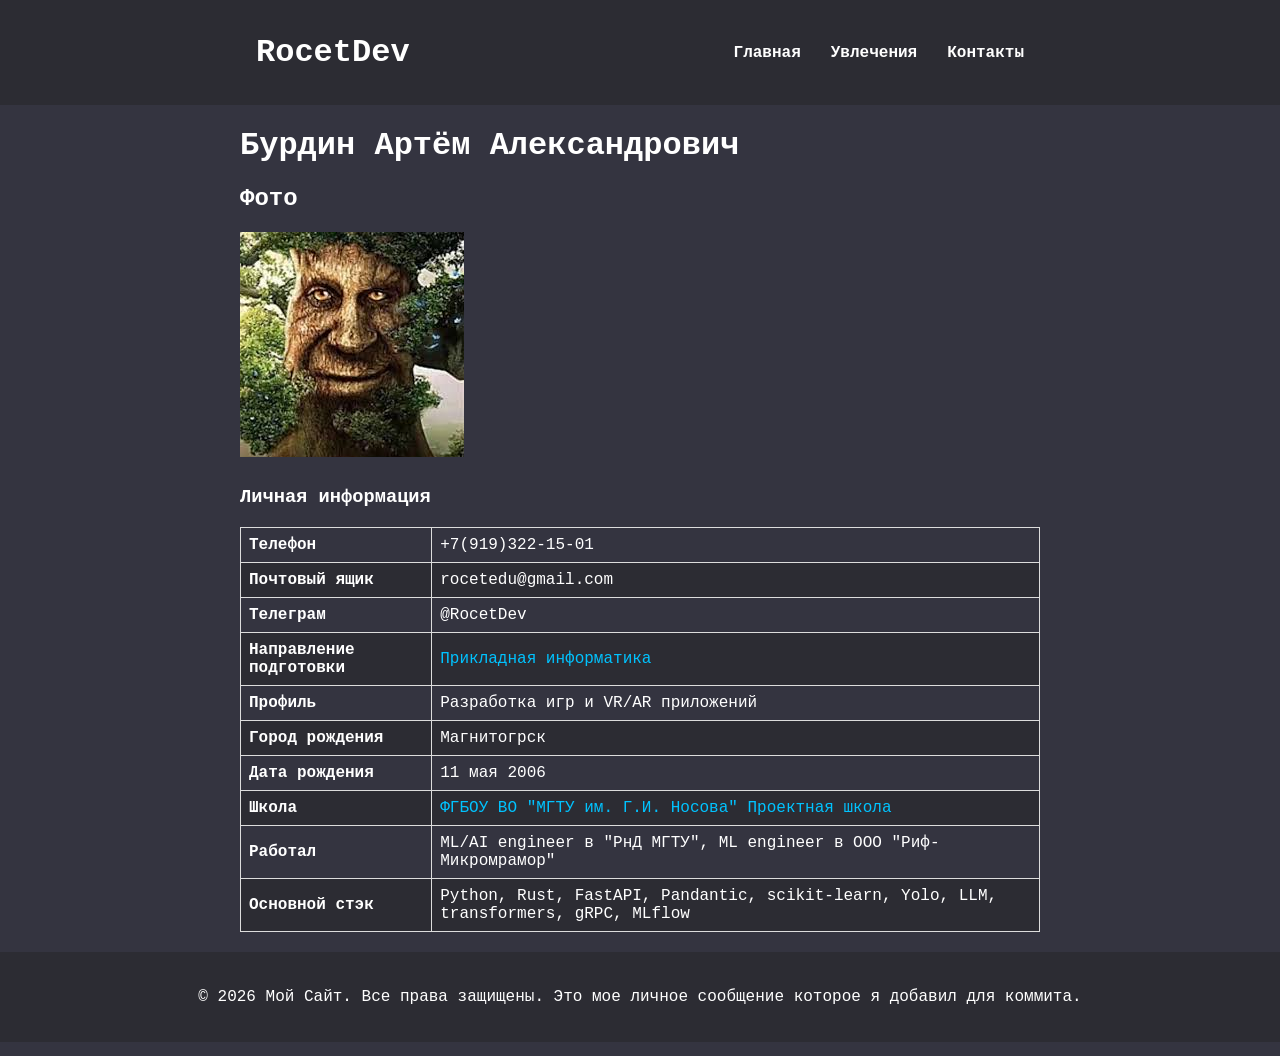
<file: index.html>
<!DOCTYPE html>
<html lang="ru">

<head>
    <title>Главная</title>
    <meta charset="utf-8">
    <meta name="description" content="Главная страница Бурдина Артёма с его контактной информацией">
    <meta name="keywords" content="Бурдин Артем, Артем, Артём, артем, артём, информация, главная, фото">
    <link rel="stylesheet" href="css/style.css">
    <link rel="icon" href="https://cdn-icons-png.flaticon.com/512/7560/7560638.png" type="image/x-icon">
</head>

<body>
    <header class="header">
        <div class="logo">
            <h1>RocetDev</h1>
        </div>
        <nav>
            <ul class="menu">
                <li><a href="./index.html">Главная</a></li>
                <li><a href="./Interests.html">Увлечения</a></li>
                <li><a href="./Contacts.html">Контакты</a></li>
            </ul>
        </nav>
    </header>

    <div class="content">
        <div class="content-wrapper">
            <h1>Бурдин Артём Александрович</h1>
            <h2>Фото</h2>
            <div id="photo-container">
                <img src="Images/images.jpeg" alt="Изображение мудрого древа" id="rotating-photo">
            </div>
            <h3>Личная информация</h3>
            <table>
                <tr>
                    <td><strong>Телефон</strong></td>
                    <td>+7(919)322-15-01</td>
                </tr>
                <tr>
                    <td><strong>Почтовый ящик</strong></td>
                    <td>rocetedu@gmail.com</td>
                </tr>
                <tr>
                    <td><strong>Телеграм</strong></td>
                    <td>@RocetDev</td>
                </tr>
                <tr>
                    <td><strong>Направление подготовки</strong></td>
                    <td><a href="https://abit.magtu.ru/09-03-03-prikladnaya-informatika" target="_blank">Прикладная
                            информатика</a></td>
                </tr>
                <tr>
                    <td><strong>Профиль</strong></td>
                    <td>Разработка игр и VR/AR приложений</td>
                </tr>
                <tr>
                    <td><strong>Город рождения</strong></td>
                    <td>Магнитогрск</td>
                </tr>
                <tr>
                    <td><strong>Дата рождения</strong></td>
                    <td>11 мая 2006</td>
                </tr>
                <tr>
                    <td><strong>Школа</strong></td>
                    <td><a href="https://psh.magtu.ru/" target="_blank">ФГБОУ ВО "МГТУ им. Г.И. Носова" Проектная
                            школа</a>
                    </td>
                </tr>
                <tr>
                    <td><strong>Работал</strong></td>
                    <td>ML/AI engineer в "РнД МГТУ", ML engineer в ООО "Риф-Микромрамор"</td>
                </tr>
                <tr>
                    <td><strong>Основной стэк</strong></td>
                    <td>Python, Rust, FastAPI, Pandantic, scikit-learn, Yolo, LLM, transformers, gRPC, MLflow</td>
                </tr>
            </table>
        </div>
    </div>

    <footer class="site-footer">
        <p>&copy; 2026 Мой Сайт. Все права защищены. Это мое личное сообщение которое я добавил для коммита.</p>
    </footer>
</body>

</html>
</file>
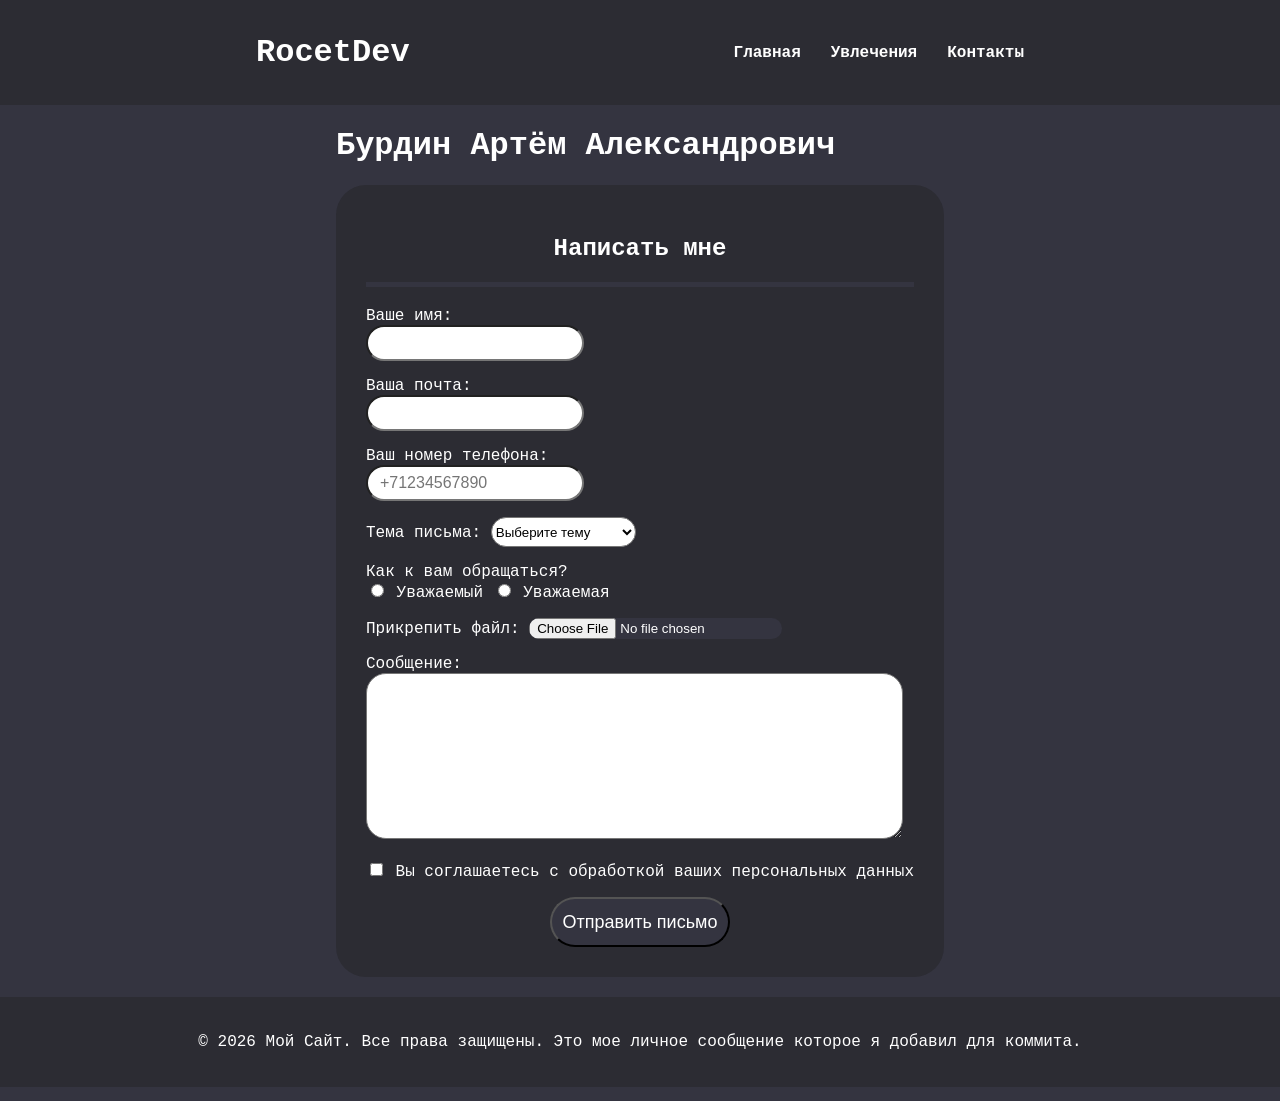
<file: Contacts.html>
<!DOCTYPE html>
<html lang="ru">

<head>
    <title>Контакты</title>
    <meta charset="utf-8">
    <meta name="description" content="Форма обращения пользователей к Бурдину Артёму">
    <meta name="keywords" content="Бурдин Артем, контанкт, обращение, письмо, обратиться">
    <link rel="stylesheet" href="css/style.css">
    <link rel="icon" href="https://cdn-icons-png.flaticon.com/512/1509/1509974.png" type="image/x-icon">

    <style>
        .main-form {
            background-color: #2C2C33;
            padding: 30px;
            border-radius: 30px;
        }

        .form-title {
            text-align: center;
            padding-bottom: 20px;
            border-bottom: 5px solid #343440;
        }

        .from-wrapper-centroid {
            padding: 30px;
        }

        .form-group {
            margin-top: 16px;
        }

        .form-group input[type="text"],
        input[type="tel"],
        input[type="email"] {
            font-size: 12pt;
            height: 30px;
            border-radius: 20px;
            padding-left: 12px;
        }

        .form-group textarea {
            font-size: 12pt;
            border-radius: 20px;
            padding: 10px;
        }

        .form-group input[type="file"] {
            background-color: #343440;
            border-radius: 20px;
        }

        #subject {
            height: 30px;
            border-radius: 20px;
            background-color: white;
        }

        .button-wrapper {
            text-align: center;
        }

        #send {
            border-radius: 30px;
            height: 50px;
            width: 180px;
            font-size: large;
            color: white;
            background-color: #343440;
        }
    </style>
</head>

<body>
    <header class="header">
        <div class="logo">
            <h1>RocetDev</h1>
        </div>
        <nav>
            <ul class="menu">
                <li><a href="./index.html">Главная</a></li>
                <li><a href="./Interests.html">Увлечения</a></li>
                <li><a href="./Contacts.html">Контакты</a></li>
            </ul>
        </nav>
    </header>

    <!-- div нужен чтобы потом через CSS отцентроваль контент страницы -->
    <div class="content">
        <div class="content-wrapper">
            <h1>Бурдин Артём Александрович</h1>

            <!-- Форма для обращений пользователей -->

            <form class="main-form">
                <div class="form-wrapper-centroid">
                    <h2 class="form-title">Написать мне</h2>
                    <div class="form-fields">
                        <div class="form-group">
                            <label for="name">Ваше имя:</label><br>
                            <input type="text" id="name" name="name" required>
                        </div>

                        <div class="form-group">
                            <label for="email">Ваша почта:</label><br>
                            <input type="email" id="email" name="email" required>
                        </div>

                        <div class="form-group">
                            <label for="phone">Ваш номер телефона:</label><br>
                            <input type="tel" id="phone" name="phone" pattern="^(\+7|8)\d{10}$"
                                placeholder="+71234567890" required>
                        </div>

                        <div class="form-group">
                            <label for="subject">Тема письма:</label>
                            <select id="subject" name="subject" required>
                                <option value="">Выберите тему</option>
                                <option value="project">Совместный проект</option>
                                <option value="friendship">Дружба</option>
                                <option value="offer">Предложения</option>
                                <option value="complaint">Жалоба</option>
                            </select>
                        </div>

                        <div class="form-group">
                            <label>Как к вам обращаться?</label><br>
                            <div class="radio-group">
                                <input type="radio" id="male" name="appeal" value="male" required>
                                <label for="male">Уважаемый</label>

                                <input type="radio" id="female" name="appeal" value="female" required>
                                <label for="female">Уважаемая</label>
                            </div>
                        </div>

                        <div class="form-group">
                            <label for="file">Прикрепить файл:</label>
                            <input type="file" id="file" name="file" accept=".pdf,.doc,.docx,.jpg,.png">
                        </div>

                        <div class="form-group">
                            <label for="message">Сообщение:</label><br>
                            <textarea id="message" name="message" rows="8" cols="50" required></textarea>
                        </div>

                        <div class="form-group checkbox-group">
                            <input type="checkbox" id="agreement" name="agreement" required>
                            <label for="agreement">Вы соглашаетесь с обработкой ваших персональных данных</label>
                        </div>

                        <div class="form-group">
                            <div class="button-wrapper">
                                <button type="submit" id="send">Отправить письмо</button>
                            </div>
                        </div>
                    </div>
                </div>
            </form>
        </div>
    </div>

    <footer class="site-footer">
        <p>&copy; 2026 Мой Сайт. Все права защищены. Это мое личное сообщение которое я добавил для коммита.</p>
    </footer>
</body>

</html>
</file>
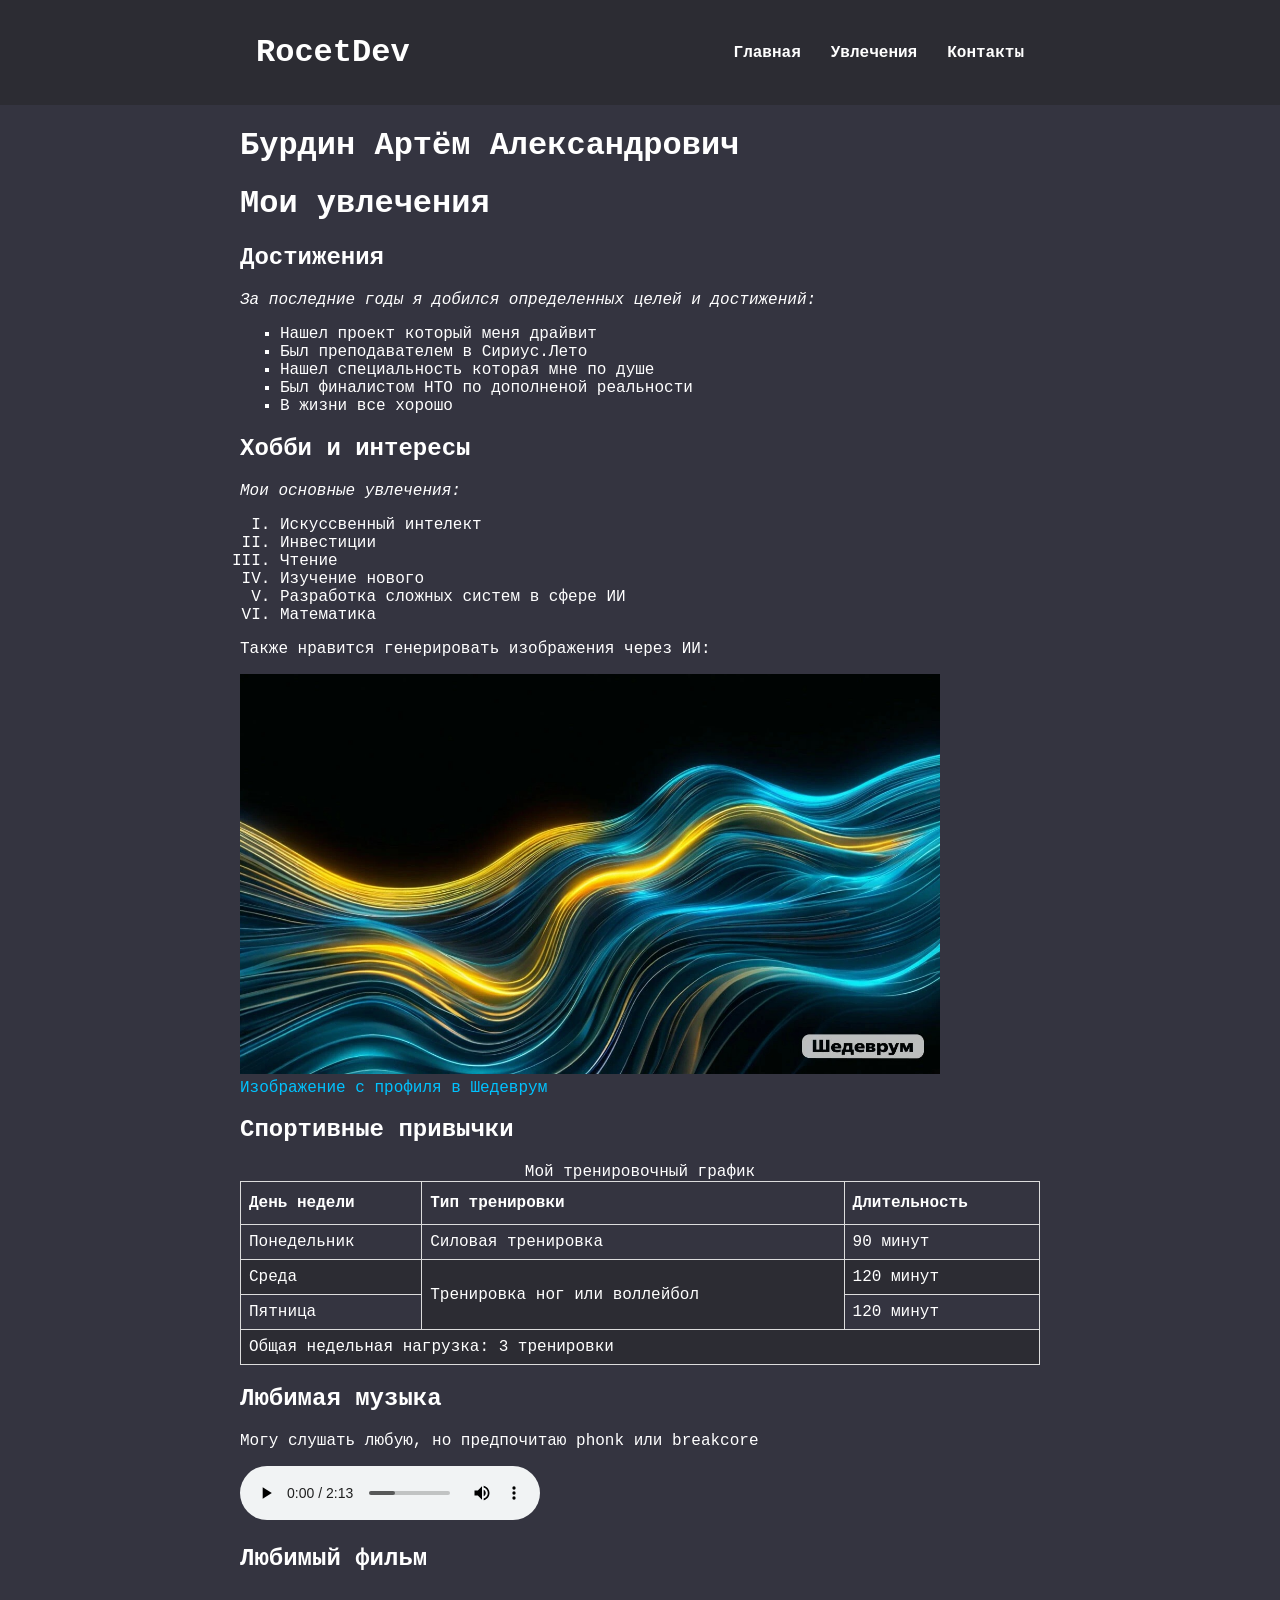
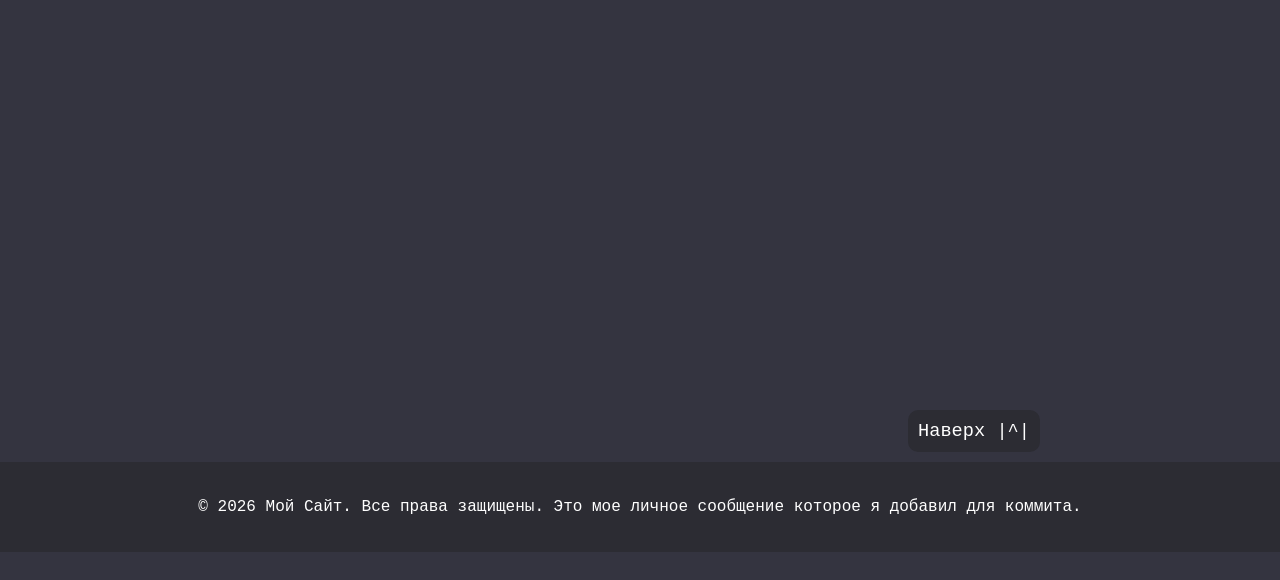
<file: Interests.html>
<!DOCTYPE html>
<html lang="ru">

<head>
    <title>Увлечения</title>
    <meta charset="utf-8">
    <meta name="description" content="Страница с увлечениеми и хобби Бурдина Артёма">
    <meta name="keywords" content="Бурдин Артем, увлечения, хобби, спорт, фильм, ии, искуссвенный интеллект">
    <link rel="stylesheet" href="css/style.css">
    <link rel="icon" href="https://cdn-icons-png.flaticon.com/512/12931/12931019.png" type="image/x-icon">
</head>

<body>

    <header class="header">
        <div class="logo">
            <h1>RocetDev</h1>
        </div>
        <nav>
            <ul class="menu">
                <li><a href="./index.html">Главная</a></li>
                <li><a href="./Interests.html">Увлечения</a></li>
                <li><a href="./Contacts.html">Контакты</a></li>
            </ul>
        </nav>
    </header>

    <div class="content">
        <div class="content-wrapper">
            <h1>Бурдин Артём Александрович</h1>
            <h1 id="main-title">Мои увлечения</h1>

            <h2>Достижения</h2>
            <p><em>За последние годы я добился определенных целей и достижений:</em></p>
            <ul>
                <li>Нашел проект который меня драйвит</li>
                <li>Был преподавателем в Сириус.Лето</li>
                <li>Нашел специальность которая мне по душе</li>
                <li>Был финалистом НТО по дополненой реальности</li>
                <li>В жизни все хорошо</li>
            </ul>

            <h2>Хобби и интересы</h2>
            <p><em>Мои основные увлечения:</em></p>
            <ol>
                <li>Искуссвенный интелект</li>
                <li>Инвестиции</li>
                <li>Чтение</li>
                <li>Изучение нового</li>
                <li>Разработка сложных систем в сфере ИИ</li>
                <li>Математика</li>
            </ol>

            <p>Также нравится генерировать изображения через ИИ:</p>
            <img src="Images/ai-image.jpeg" width="700" style="margin-bottom: 0;"
                alt="Изображение сгенерированное через ИИ Шедеврум">
            <p style="margin-top: 0;">
                <a target="_blank"
                    href="https://shedevrum.ai/post/6916f5edaa8a11efac0a3aea56f69d1e?share=z1uuuh9ny5uaa4ynmbwd342b48">
                    Изображение с профиля в Шедеврум
                </a>
            </p>

            <h2>Спортивные привычки</h2>
            <table>
                <caption>Мой тренировочный график</caption>
                <thead>
                    <tr>
                        <th>День недели</th>
                        <th>Тип тренировки</th>
                        <th>Длительность</th>
                    </tr>
                </thead>
                <tbody>
                    <tr>
                        <td>Понедельник</td>
                        <td>Силовая тренировка</td>
                        <td>90 минут</td>
                    </tr>
                    <tr>
                        <td>Среда</td>
                        <td rowspan="2">Тренировка ног или воллейбол</td>
                        <td>120 минут</td>
                    </tr>
                    <tr>
                        <td>Пятница</td>
                        <td>120 минут</td>
                    </tr>
                    <tr>
                        <td colspan="3">Общая недельная нагрузка: 3 тренировки</td>
                    </tr>
                </tbody>
            </table>

            <h2>Любимая музыка</h2>
            <p>Могу слушать любую, но предпочитаю phonk или breakcore</p>
            <audio src="Audio/its_cold.mp3" controls>
                Ваш браузер не поддерживает элемент audio.
            </audio>

            <h2>Любимый фильм</h2>
            <iframe width="720" height="405" src="https://rutube.ru/play/embed/8e7cd9887e4c7f2f314a55eb08d719ff/"
                style="border: none;" allow="clipboard-write; autoplay" allowFullScreen></iframe>

            <br><br>
            <div style="text-align: right;">
                <a href="#main-title" style="border-radius: 10px; padding: 10px; background-color: #2C2C33; height: 20px; font-size: 14pt; text-decoration: none; color: white;">Наверх |^|</a>
                
            </div>
        </div>
    </div>

    <footer class="site-footer">
        <p>&copy; 2026 Мой Сайт. Все права защищены. Это мое личное сообщение которое я добавил для коммита.</p>
    </footer>
</body>

</html>
</file>
<file: css/style.css>
body {
    font-family: monospace;
    font-size: 12pt;
    color: white;
    background-color: #343440;
    margin: 0;
    display: flex;
    min-height: 100vh;
    flex-direction: column;
}

a {
    text-decoration: none;
    color: #00c3ff;
}

a:hover {
    color: #2f6575;
}

ul {
    list-style-type: square;
}

ol {
    list-style-type: upper-roman;
}

.header {
    display: flex;
    justify-content: space-between;
    align-items: center;
    padding: 1% 20% 1% 20%;
    background-color: #2C2C33;
    color: white;
}

.menu {
    list-style: none;
    margin: 0;
    padding: 0;
    display: flex;
    gap: 30px;
}

.menu a {
    text-decoration: none;
    color: white;
    font-size: large;
    font-weight: bold;
}

.menu a:hover {
    color: #D1D1D1;
}

.content {
    flex-grow: 1;
    display: flex;
    /* align-items: center; */
    justify-content: center;
}

.content-wrapper {}

#photo-container {
    display: inline-block;
    overflow: hidden;
}

@keyframes rotate {
    from {
        transform: rotate(0deg);
    }

    to {
        transform: rotate(360deg);
    }
}

#rotating-photo:hover {
    animation: rotate 0.4s linear infinite;
}


table {
    border-collapse: collapse;
    width: 800px;
}

table td,
table th {
    border: 1px solid #ddd;
    padding: 8px;
}

table tr:nth-child(even) {
    background-color: #2C2C33;
}

table th {
    padding-top: 12px;
    padding-bottom: 12px;
    text-align: left;
}

.site-footer {
    margin-top: 20px;
    padding: 20px;
    background-color: #2C2C33;
    text-align: center;
}
</file>
